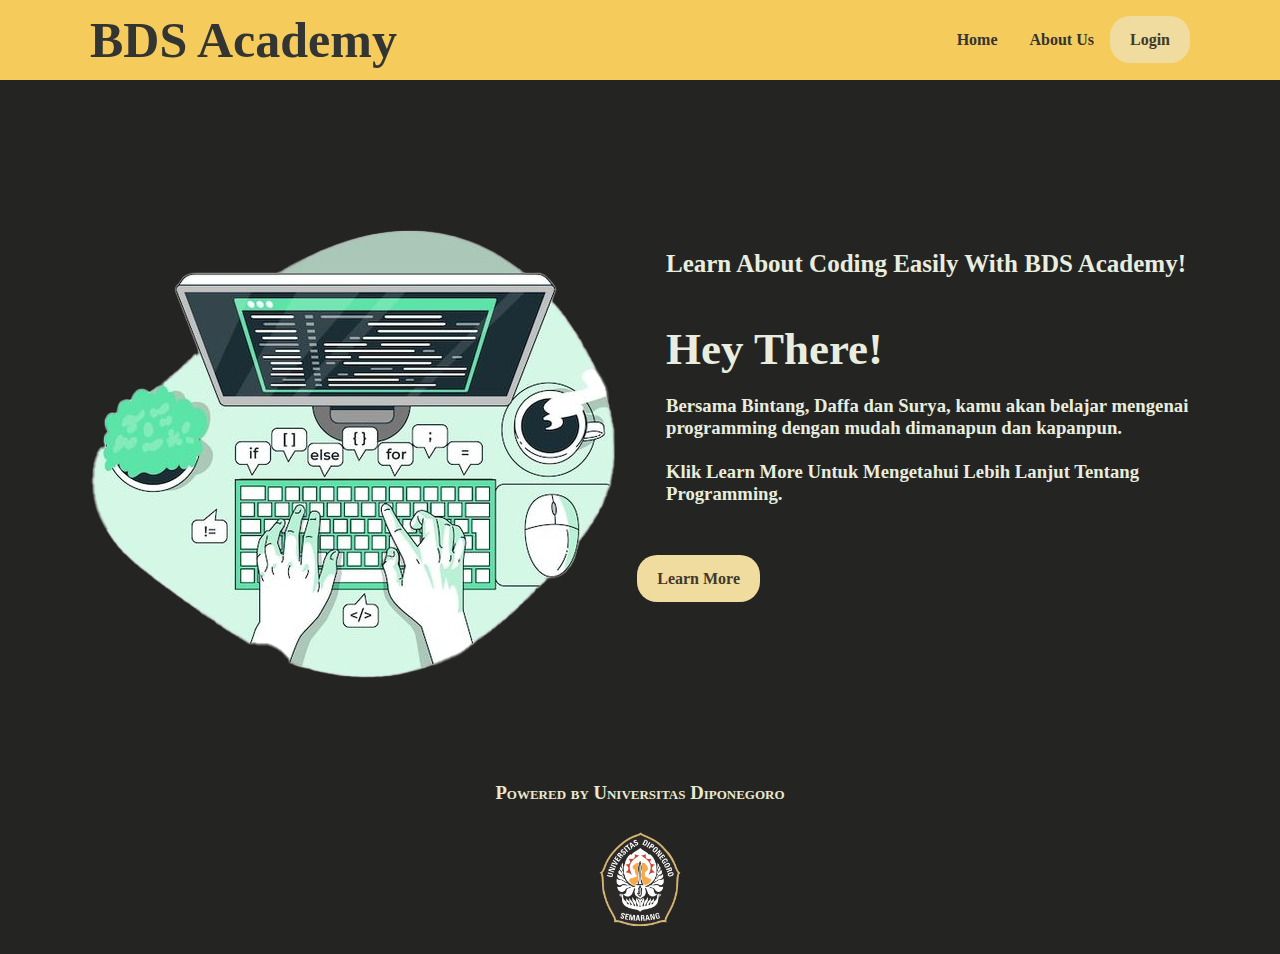
<file: index.html>
<!DOCTYPE html>
<html lang="en">
<head>
    <meta charset="UTF-8">
    <meta http-equiv="X-UA-Compatible" content="IE=edge">   
    <meta name="viewport" content="width=device-width, initial-scale=1.0">
    <title>BDS Academy</title>
    <link rel="stylesheet" href="styleindex.css">
</head>
<body>
    <nav>
        <div class="wrapper">
            <div class="logo"><a href="">BDS Academy </a></div>
            <div class="menu">
                <ul>
                    <li><a href="#home">Home</a></li>
                    <li><a href="about.html">About Us</a></li>
                    <li><a href="signup.html" class="signup">Login</a></li>
                </ul>
            </div>
        </div>
    </nav>
    <div class="wrapper2">
        <!-- untuk home -->
        <section id="home">
            <div class="foto"><img src="coding.png"/>
            </div>
            <div class="kolom">
                <p class="deskripsi">Learn About Coding Easily With BDS Academy!</p>
                <div class="intro"><h2>Hey There!</h2>
                <h3>Bersama Bintang, Daffa dan Surya, kamu akan belajar mengenai programming dengan mudah dimanapun dan kapanpun. <br> <br> Klik Learn More Untuk Mengetahui Lebih Lanjut Tentang Programming.</h3></div>
                <div class="learn"><p><a href="indexril.html" class="learnmore">Learn More</a></p></div>
        </section>
    </div>
    <div class="closing">
        <h3>Powered by Universitas Diponegoro</h3></div>
    <div class="logoundip"><img src="undip.png" width="150" height="150"/></div>
    
    
</body>
</html>
</file>
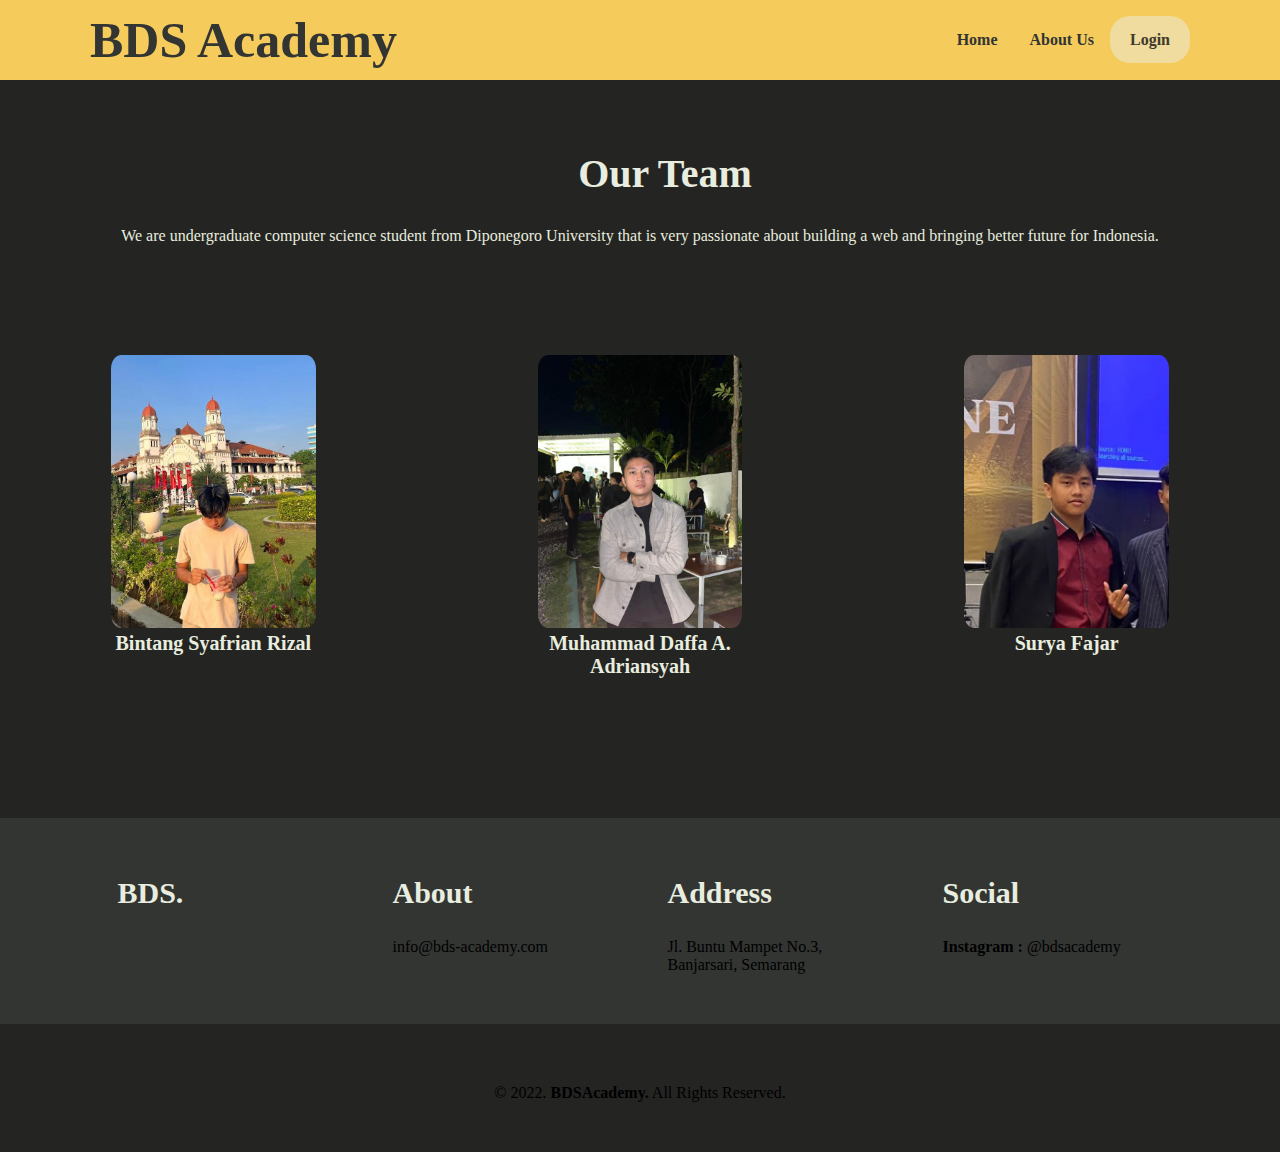
<file: about.html>
<!DOCTYPE html>
<html lang="en">
<head>
    <meta charset="UTF-8">
    <meta http-equiv="X-UA-Compatible" content="IE=edge">
    <meta name="viewport" content="width=device-width, initial-scale=1.0">
    <title>About Us</title>
    <link rel="stylesheet" type="text/css" href="style.css">

    <link rel="preconnect" href="https://fonts.googleapis.com">
    <link rel="preconnect" href="https://fonts.gstatic.com" crossorigin>
    <link href="https://fonts.googleapis.com/css2?family=Josefin+Sans:ital,wght@0,100;0,200;0,300;0,400;0,500;0,600;0,700;1,100;1,200;1,300;1,400;1,500;1,600;1,700&display=swap" rel="stylesheeta">
</head>
<body>
    <nav>
        <div class="wrapper">
            <div class="logo"><a href="">BDS Academy </a></div>
            <div class="menu">
                <ul>
                    <li><a href="index.html">Home</a></li>
                    <li><a href="about.html">About Us</a></li>
                    <li><a href="signup.html" class="signup">Login</a></li>
                </ul>
            </div>
        </div>
    </nav>  
    <section class="about">
        <div class="tengah">
            <div class="kolom">
                <h1 class="deskripsi">Our Team</h1>
                <p>We are undergraduate computer science student from Diponegoro University that is very passionate about building a web and bringing better future for Indonesia.</p>
            </div>
            <div class="profil-list">
                <div class="kartu-profil">
                    <img src="media/bintang.jpg">
                    <p>Bintang Syafrian Rizal</p>
                </div>
                <div class="kartu-profil">
                    <img src="media/daffa.jpeg">
                    <p>Muhammad Daffa A. Adriansyah</p>
                </div>
                <div class="kartu-profil">
                    <img src="media/surya.jpg">
                    <p>Surya Fajar</p>
                </div>
            </div>
        </div>
    </section>
    <div id="contact">
        <div class="wrapper">
            <div class="footer">
                <div class="footer-section">
                    <h3>BDS.</h3>
                </div>
                <div class="footer-section">
                    <h3>About</h3>
                    <p class="ngeri">info@bds-academy.com</p>
                </div>
                <div class="footer-section">
                    <h3>Address</h3>
                    <p>Jl. Buntu Mampet No.3, Banjarsari, Semarang</p>
                </div>
                <div class="footer-section">
                    <h3>Social</h3>
                    <p><b>Instagram :</b> @bdsacademy</p>
                </div>
            </div>
        </div>
    </div>


    <div id="copyright">
        <div class="wrapper">
            &copy; 2022. <b>BDSAcademy.</b> All Rights Reserved.
        </div>
    </div>
</body>
</html>
</file>
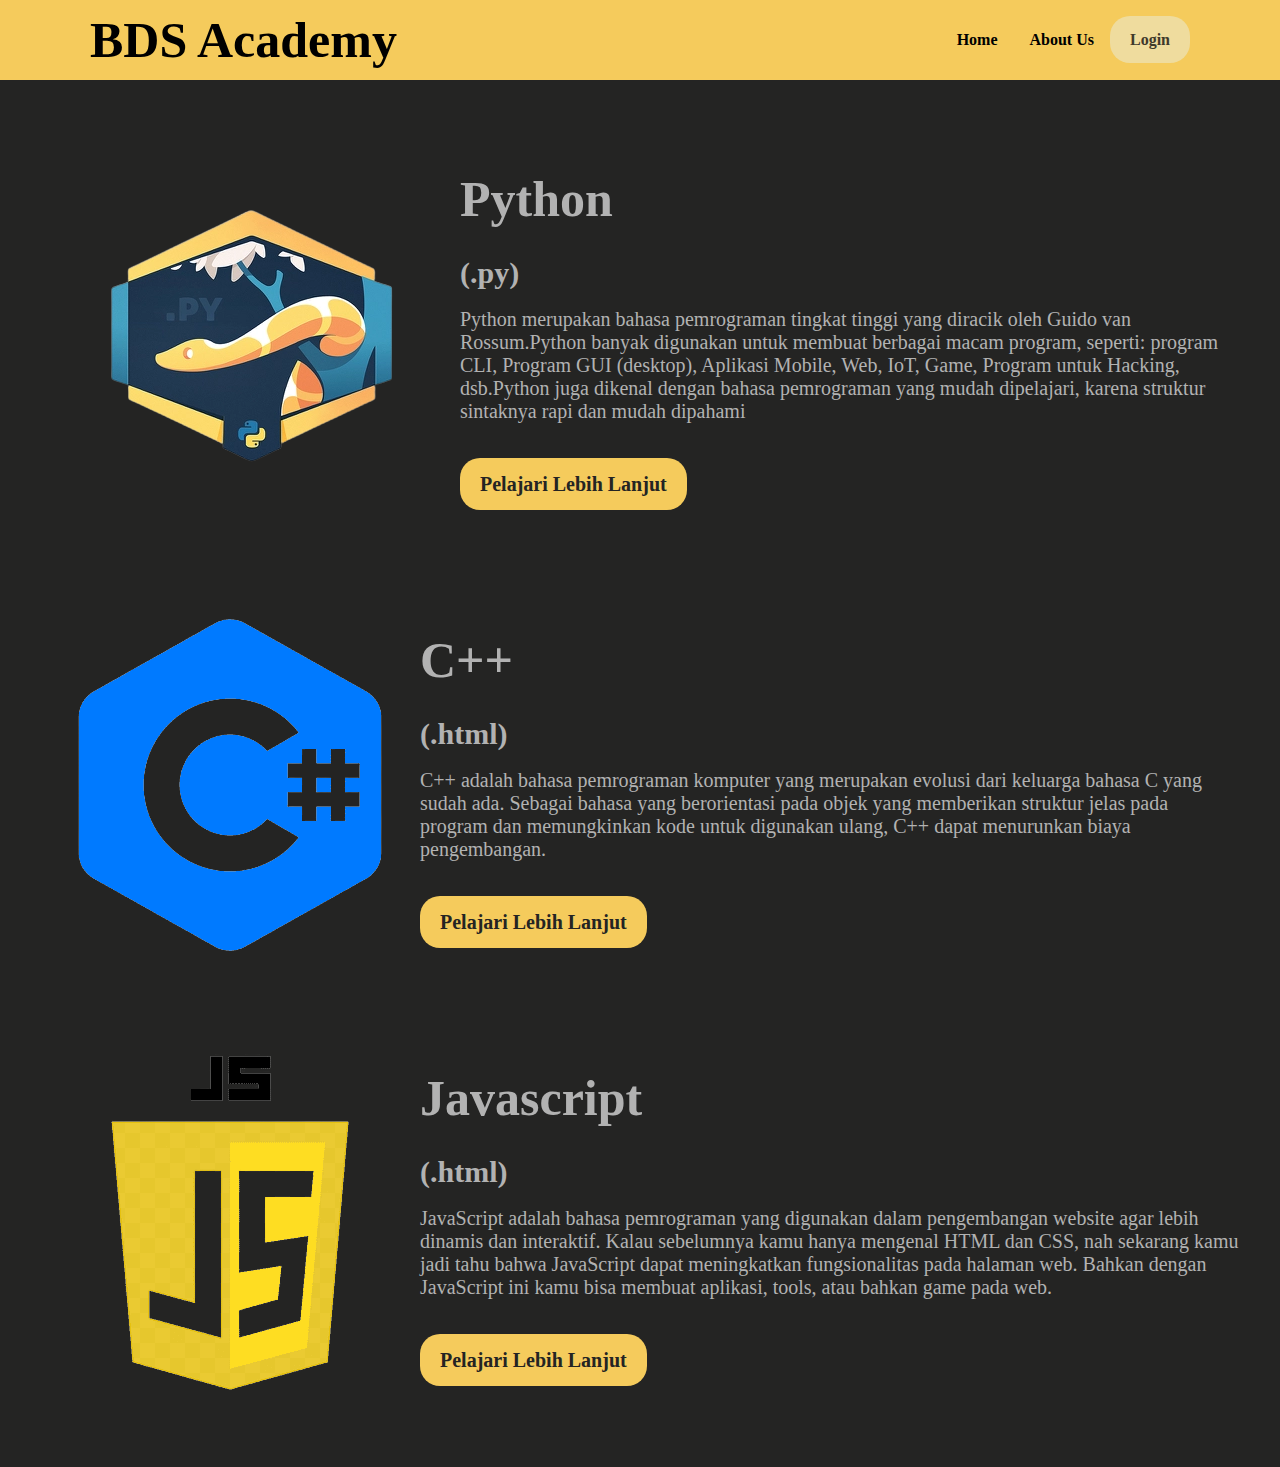
<file: indexril.html>
<!DOCTYPE html>
<html lang="en">
<head>
    <meta charset="UTF-8">
    <meta http-equiv="X-UA-Compatible" content="IE=edge">
    <meta name="viewport" content="width=\, initial-scale=1.0">
    <title>BDS Academy</title>
    <link rel="stylesheet" href="stylerill.css">
</head>
<body>
    <nav>
        <div class="siap">
            <div class="logo"><a href="">BDS Academy</a></div>
            <div class="menu">
                 <ul>
                    <li><a href="index.html">Home</a></li>
                    <li><a href="about.html">About Us</a></li>
                    <li><a href="signup.html"class="signup">Login</a></li>
                </ul>
            </div>
        </div>
    </nav>
<div class="photo"> 
        <img  src="fotolearn/python.png"> 
            <div class="kolom">
                <p class="deskripsi">Python</p>
                <h2>(.py)</h2>
                <h3>Python merupakan bahasa pemrograman tingkat tinggi yang diracik oleh Guido van Rossum.Python banyak digunakan untuk membuat berbagai macam program, seperti: program CLI, Program GUI (desktop), Aplikasi Mobile, Web, IoT, Game, Program untuk Hacking, dsb.Python juga dikenal dengan bahasa pemrograman yang mudah dipelajari, karena struktur sintaknya rapi dan mudah dipahami</p>
                <p><a href = "https://algorit.ma/blog/data-science/apa-itu-python-2022/" class ="tombl-kng">Pelajari Lebih Lanjut</a></p>
            </div>
</div>
<div class="photo"> 
        <img  src="fotolearn/c++.png"> 
            <div class="kolom">
                <p class="deskripsi">C++</p>
                <h2>(.html)</h2>
                <h3>C++ adalah bahasa pemrograman komputer yang merupakan evolusi dari keluarga bahasa C yang sudah ada. Sebagai bahasa yang berorientasi pada objek yang memberikan struktur jelas pada program dan memungkinkan kode untuk digunakan ulang, C++ dapat menurunkan biaya pengembangan.</p>
                <p><a href = "https://algorit.ma/blog/apa-itu-c-2022/" class ="tombl-kng">Pelajari Lebih Lanjut</a></p>
            </div>
</div>
<div class="photo"> 
    <img  src="fotolearn/jv.png"> 
        <div class="kolom">
            <p class="deskripsi">Javascript</p>
            <h2>(.html)</h2>
            <h3>JavaScript adalah bahasa pemrograman yang digunakan dalam pengembangan website agar lebih dinamis dan interaktif. Kalau sebelumnya kamu hanya mengenal HTML dan CSS, nah sekarang kamu jadi tahu bahwa JavaScript dapat meningkatkan fungsionalitas pada halaman web. Bahkan dengan JavaScript ini kamu bisa membuat aplikasi, tools, atau bahkan game pada web.</p>
            <p><a href = "https://www.dicoding.com/blog/apa-itu-javascript-fungsi-dan-contohnya/" class ="tombl-kng">Pelajari Lebih Lanjut</a></p>
        </div>
</div>
</body> 
</html>
</file>
<file: styleindex.css>
* {
    text-decoration: none;
    margin: 0px;
    padding: 0px;
}

body {
    margin: 0px;
    padding: 0px;
    font-family: 'Open Sans', sans-serif;
    background-color: #242423;
    font-family: 'Montserrat';
}

.wrapper {
    width: 1100px;
    margin: auto;
    position: relative;
}

.wrapper2 {
    width: 1100px;
    margin: auto;
    position: relative;
}

.logo a {
    font-size: 50px;
    font-weight: bolder;
    float: left;
    font-family: 'Montserrat';
    color: #333533;
}

.foto {
    margin-top: 150px;
}

.menu {
    float: right;
}

nav {
    width: 100%;
    margin: auto;
    display: flex;
    line-height: 80px;
    position: sticky;
    position: -webkit-sticky;
    top: 0;
    background-color: #F5CB5C;
    z-index: 1;
}

nav ul {
    list-style-type: none;
    margin: 0;
    padding: 0;
    overflow: hidden;
}

nav ul li {
    float: left;
}

nav ul li a {
    color: #333533;
    font-weight: bold;
    text-align: center;
    padding: 0px 16px 0px 16px;
    text-decoration: none;
}

nav ul li a:hover {
    text-decoration: underline;
}

section {
    margin: auto;
    display: flex;
    margin-bottom: 50px;
}

.kolom {
    margin-top: 150px;
    margin-bottom: 50px;
    color: #E8EDDF;
    font-family: 'Courier New', Courier, monospace;
}

.kolom .deskripsi {
    font-size: 25px;
    font-weight: bold;
    font-family: 'Montserrat';
    color: #E8EDDF;
    margin-left: 50px;
}

.intro {
    float: right;
    margin-left: 50px;
    margin-top: 25px;
    font-family: 'Montserrat';
}

h2 {
    font-family: 'Montserrat';
    font-weight: 800;
    font-size: 45px;
    margin-bottom: 20px;
    color: #E8EDDF;
}

a.signup {
    background: #EFDC9E;
    border-radius: 20px;
    margin-top: 20px;
    padding: 15px 20px 15px 20px;
    color: #3F392B;
    cursor: pointer;
    font-weight: bold;
}

a.signup:hover {
    background: #EAE9CF;
    text-decoration: none;
}

.learn {
    float: right;
    margin-right: 430px;
    margin-top: 45px;
    font-family: 'Montserrat';
    font-weight: bold;
}

a.learnmore {
    background: #EFDC9E;
    border-radius: 20px;
    margin-top: 20px;
    padding: 15px 20px 15px 20px;
    color: #3F392B;
    cursor: pointer;
    font-weight: bold;
}

a.learnmore:hover {
    background: #EAE9CF;
    text-decoration: none;
}

p {
    margin: 10px 0px 10px 0px;
    padding: 10px 0px 10px 0px;
}

.closing {
    color: #EAE9CF;
    margin: 100px 35px 0px 35px;
    font-family: 'Montserrat';
    font-weight: bold;
    font-variant: small-caps;
    justify-content: center;
    display: flex;
}

.logoundip {
    display: flex;
    vertical-align: top;
    align-items: center;
    flex-basis: 40%;
    max-width: 100%;
    justify-content: center;
}
</file>
<file: style.css>
* {
    text-decoration: none;
    margin: 0px;
    padding: 0px;
    font-family: 'Montserrat';
}

body {
    margin: 0px;
    padding: 0px;
    font-family: 'Open Sans', sans-serif;
    background-color: #242423;
}

.wrapper {
    width: 1100px;
    margin: auto;
    position: relative;
}

.ngeri:hover {
    cursor: pointer;
    text-decoration: underline;
}

.logo a {
    font-size: 50px;
    font-weight: bolder;
    float: left;
    font-family: 'Montserrat';
    color: #333533;
}

a.signup {
    background: #EFDC9E;
    border-radius: 20px;
    margin-top: 20px;
    padding: 15px 20px 15px 20px;
    color: #3F392B;
    cursor: pointer;
    font-weight: bold;
}

a.signup:hover {
    background: #EAE9CF;
    text-decoration: none;
}

.learn {
    float: right;
    margin-right: 430px;
    margin-top: 45px;
    font-family: 'Montserrat';
    font-weight: bold;
}

.menu {
    float: right;
}

nav {
    width: 100%;
    margin: auto;
    display: flex;
    line-height: 80px;
    position: sticky;
    position: -webkit-sticky;
    top: 0;
    background-color: #F5CB5C;
    z-index: 1;
}

nav ul {
    list-style-type: none;
    margin: 0;
    padding: 0;
    overflow: hidden;
}

nav ul li {
    float: left;
}

nav ul li a {
    color: #333533;
    font-weight: bold;
    text-align: center;
    padding: 0px 16px 0px 16px;
    text-decoration: none;
}

nav ul li a:hover {
    text-decoration: underline;
}

.kolom {
    margin-top: 70px;
    margin-bottom: 50px;
    color: #E8EDDF;
    font-family: 'Courier New', Courier, monospace;
    width: auto;
}

.kolom .deskripsi {
    font-size: 40px;
    font-weight: bold;
    font-family: 'Montserrat';
    color: #E8EDDF;
    margin-left: 50px;
    margin-bottom: 30px;
}

h1 {
    font-family: 'Montserrat';
    font-weight: 800;
    font-size: 45px;
    margin-bottom: 20px;
    color: #E8EDDF;
}

.tengah {
    text-align: center;
    width: 100%;
}

.profil-list {
    width: 100%;
    position: relative;
    display: flex;
    flex-wrap: wrap;
}

.kartu-profil {
    width: 20%;
    margin: 0 auto;
    margin-top: 60px;
    margin-bottom: 140px;
    transition: transform .2s;
}

.kartu-profil img {
    width: 80%;
    border-radius: 5%;
}

.kartu-profil:hover {
    transform: scale(1.2);
    -webkit-transform: scale(1.2);
}
.kartu-profil p {
    font-family: 'Montserrat';
    font-weight: 700;
    font-size: 20px;
    text-align: center;
    color: #E8EDDF;
}

#contact {
    background: #333533;
    padding: 50px 0px 50px 0px;
}

.footer {
    width: 100%;
    position: relative;
    display: flex;
    flex-wrap: wrap;
    margin: auto;
}

.footer-section {
    width: 20%;
    margin: 0 auto;
    font-weight: 500;
}

h3 {
    font-family: 'Montserrat';
    font-weight: 800;
    font-size: 30px;
    margin-bottom: 20px;
    color: #E8EDDF;
    width: 100%;
    line-height: 50px;
}

#copyright {
    text-align: center;
    width: 100%;
    padding: 50px 0px 50px 0px;
    margin-top: 10px;
}

@media screen and (max-width: 991.98px) {
    .wrapper {
        width: 90%;
    }

    .logo a {
        display: block;
        width: 100%;
        text-align: center;
    }

    nav .menu {
        width: 100%;
        margin: 0;
    }

    nav .menu ul {
        text-align: center;
        margin: auto;
        line-height: 60px;
    }

    nav .menu ul li {
        display: inline-block;
        float: none;
    }

    section {
        display: block;
    }

    section img {
        display: block;
        width: 100%;
        height: auto;
    }

    .kartu-profil {
        width: 50%;
    }
}

html {
overflow: scroll;
overflow-x: hidden;
}

::-webkit-scrollbar {
width: 0px;
background: transparent;
}

::-webkit-scrollbar-thumb {
background: #FF0000;
}
</file>
<file: stylerill.css>
*{
    text-decoration: none;
    padding: 0px;
    margin: 0px;
    font-family: montserrat;
}

body{
    margin: 0px;
    padding: 0px;
    font-family: 'open sans',sans-serif;
    background-color: #242423;
}

.siap{
    width : 1100px;
    margin : auto;
    position : relative;
}

.logo a{
    font-size : 50px;
    font-weight :800;
    float : left;
    font-family: 'Montserrat';
    color: black;
}

.menu{
    float: right;
}

a.signup {
    background: #EFDC9E;
    border-radius: 20px;
    margin-top: 20px;
    padding: 15px 20px 15px 20px;
    color: #3F392B;
    cursor: pointer;
    font-weight: bold;
}

a.signup:hover {
    background: #EAE9CF;
    text-decoration: none;
}

nav{
    width: 100%;
    margin: auto;
    display: flex;
    line-height: 80px;
    position: sticky;
    position: -webkit-sticky;
    top: 0;
    background: #F5CB5C;
}

nav ul{
    list-style-type: none;
    margin: 0;
    padding: 0;
    overflow: hidden;
}

nav ul li {
    float: left;
}

nav ul li a {
    color: black;
    font-weight: bold;
    text-align: center;
    padding: 0px 16px 0px 16px; 

}

nav ul li :hover{
    text-decoration: underline;
}

.photo{
    display: flex;
    align-items: center;
    justify-content: first baseline;
    color: white;
    margin: 50px;
    padding: 0px;    
    font-family: 'Montserrat';
}

section{
    margin: auto;
    display: flex;
    margin-bottom: 50px;
}

.kolom{
    margin-top: 25px;
    margin-bottom: 25px;

}

.kolom .deskripsi{
    font-size: 50px;
    font-weight: bold;
    margin-left: 10px;
    margin-top: 5px;
    font-family: 'Montserrat';
    color:#B2B2B2;
}

h2{
    font-family: 'Montserrat';
    font-weight: 800;
    font-size: 30px;
    margin-bottom: 5px;
    margin-left: 10px;
    color: #B2B2B2;
    width: 100%;
    line-height: 50px;
}

h3{
    font-family: 'Montserrat';
    font-weight: 400;
    font-size: 20px;
    margin-left: 10px;
    color: #B2B2B2;
    width: 100%;
    margin-bottom: 10px;
    margin-top: 10px;
}

a.tombl-kng{
    background: #F5CB5C;
    border-radius: 20px;
    margin-top: 20px;
    padding: 15px 20px 15px 20px;
    color: #242423;
    cursor: pointer;
    font-weight: bold;
}

a.tombl-kng:hover{
    background: #FFBF00;
    text-decoration: none;
}
p{
    margin: 10px 0px 10px 0px;
    padding: 10px 0px 10px 0px;
}

html {
overflow: scroll;
overflow-x: hidden;
}

::-webkit-scrollbar {
width: 0px;
background: transparent;
}

::-webkit-scrollbar-thumb {
background: #FF0000;
}
</file>
